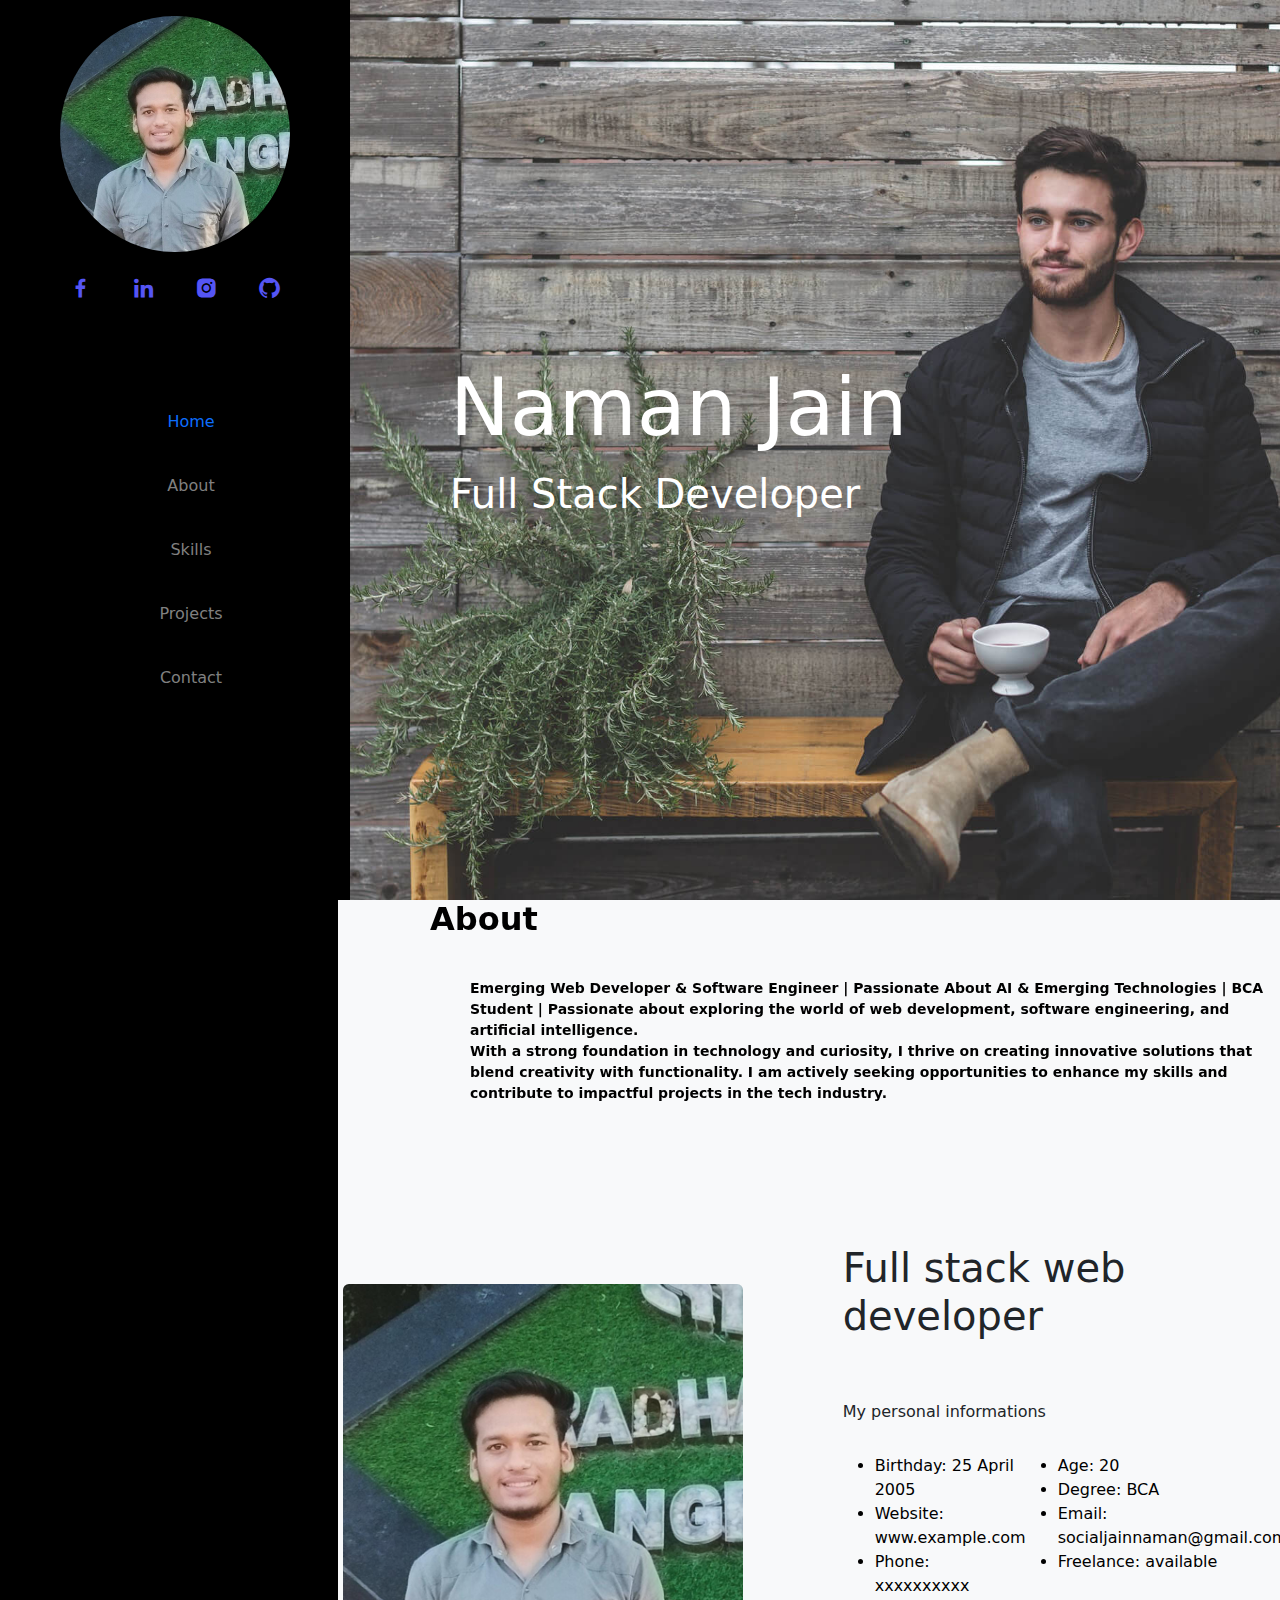
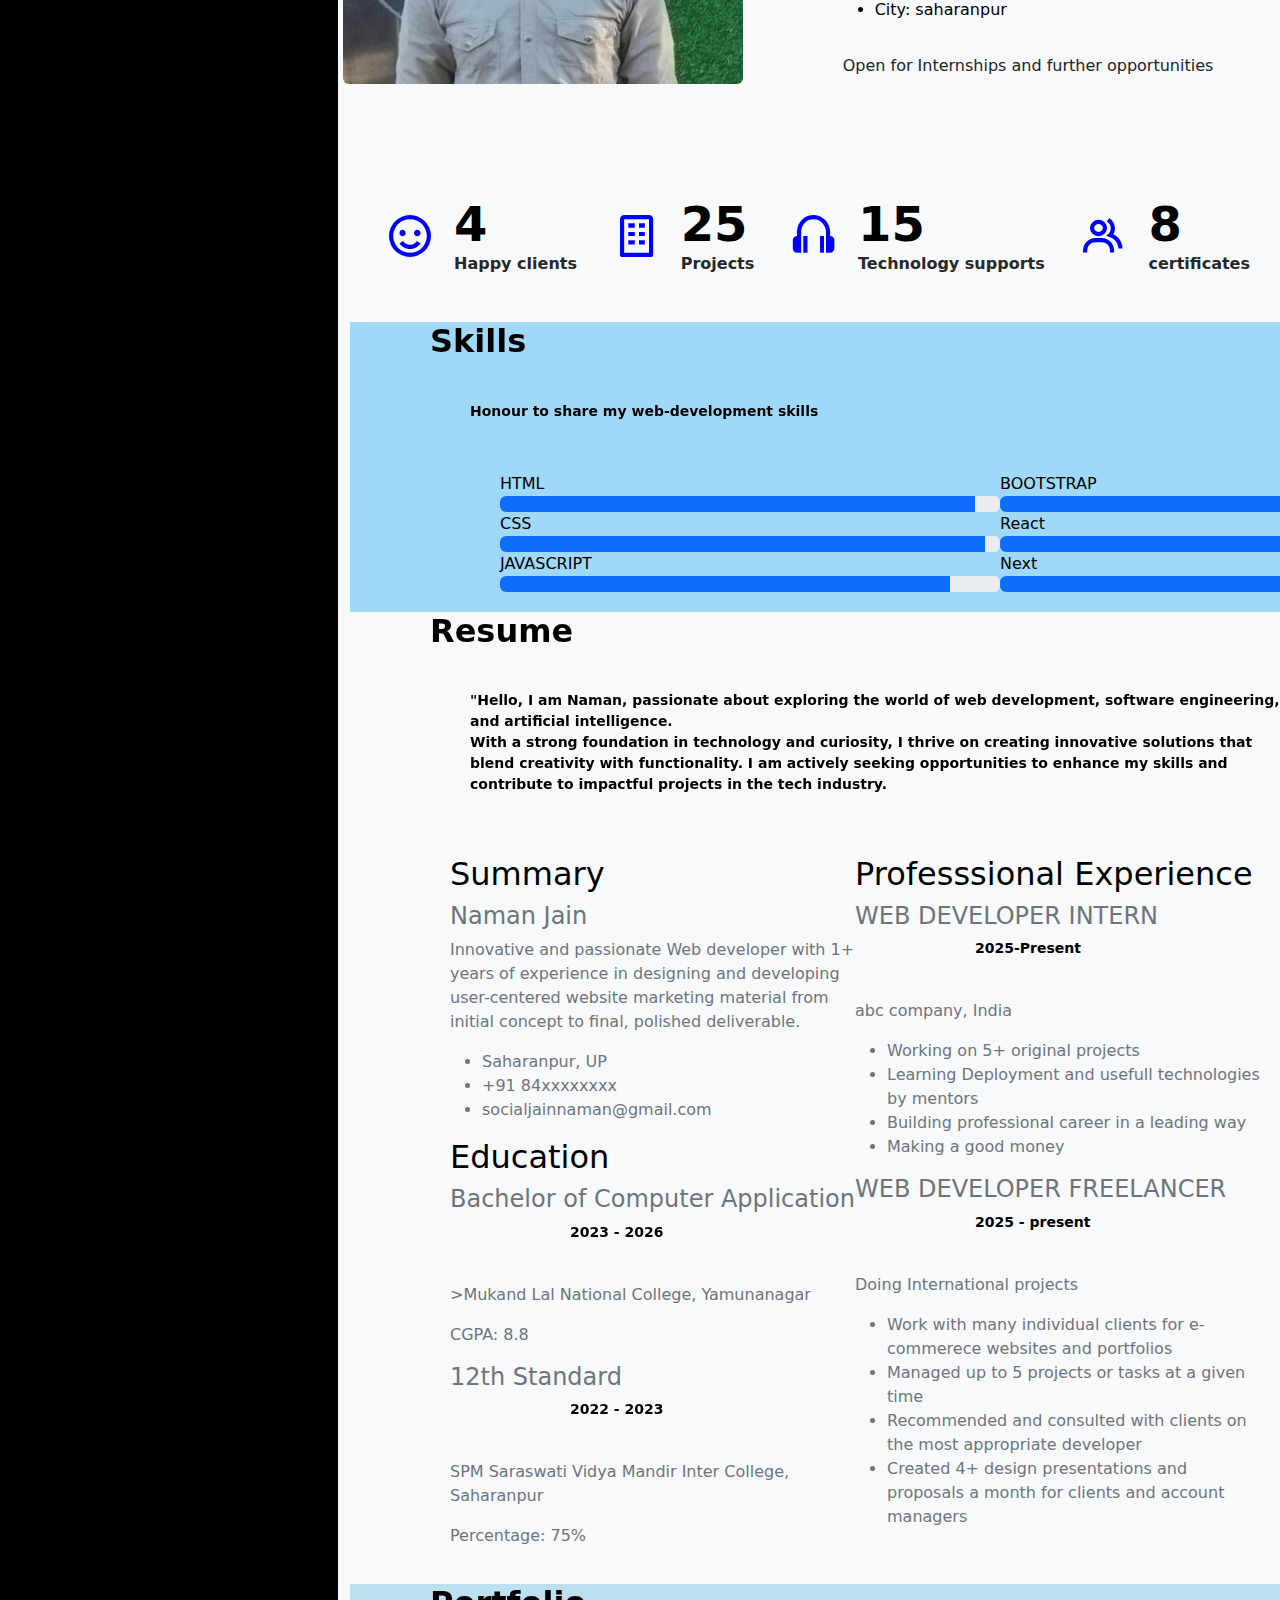
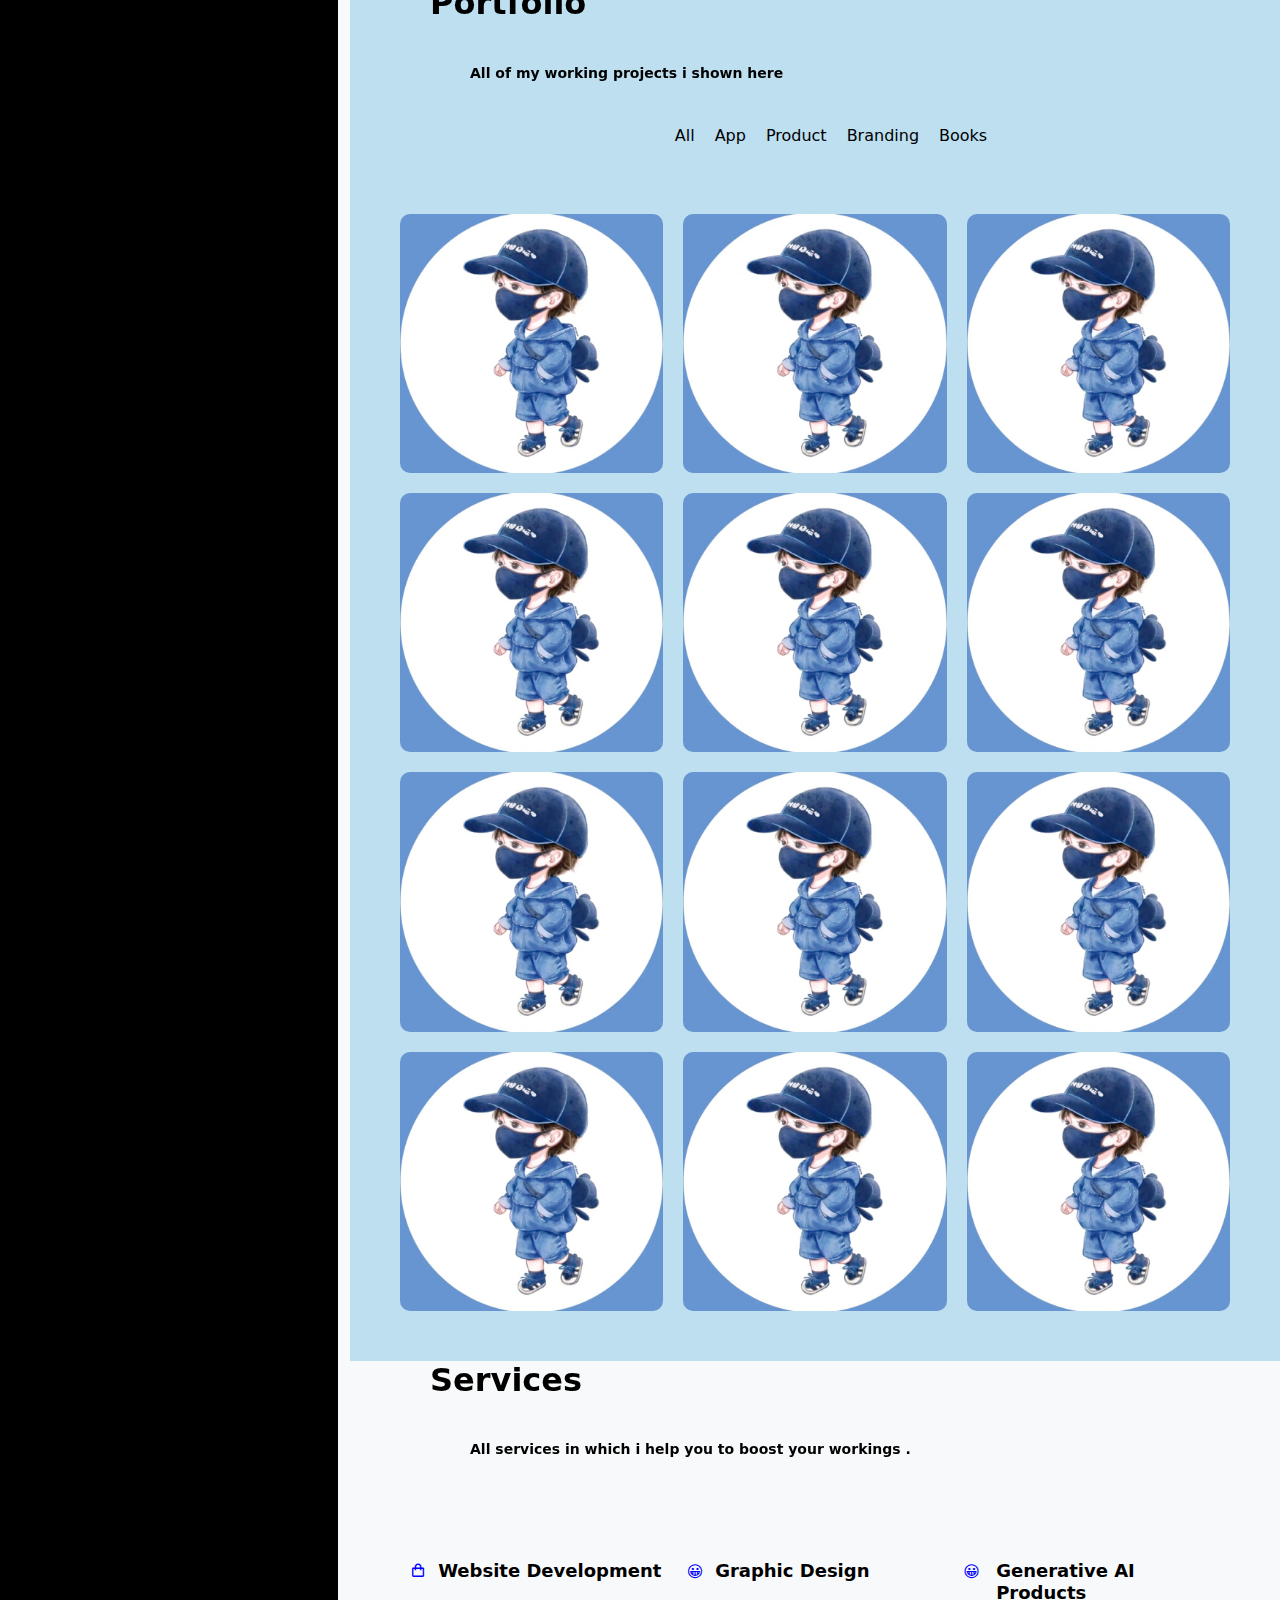
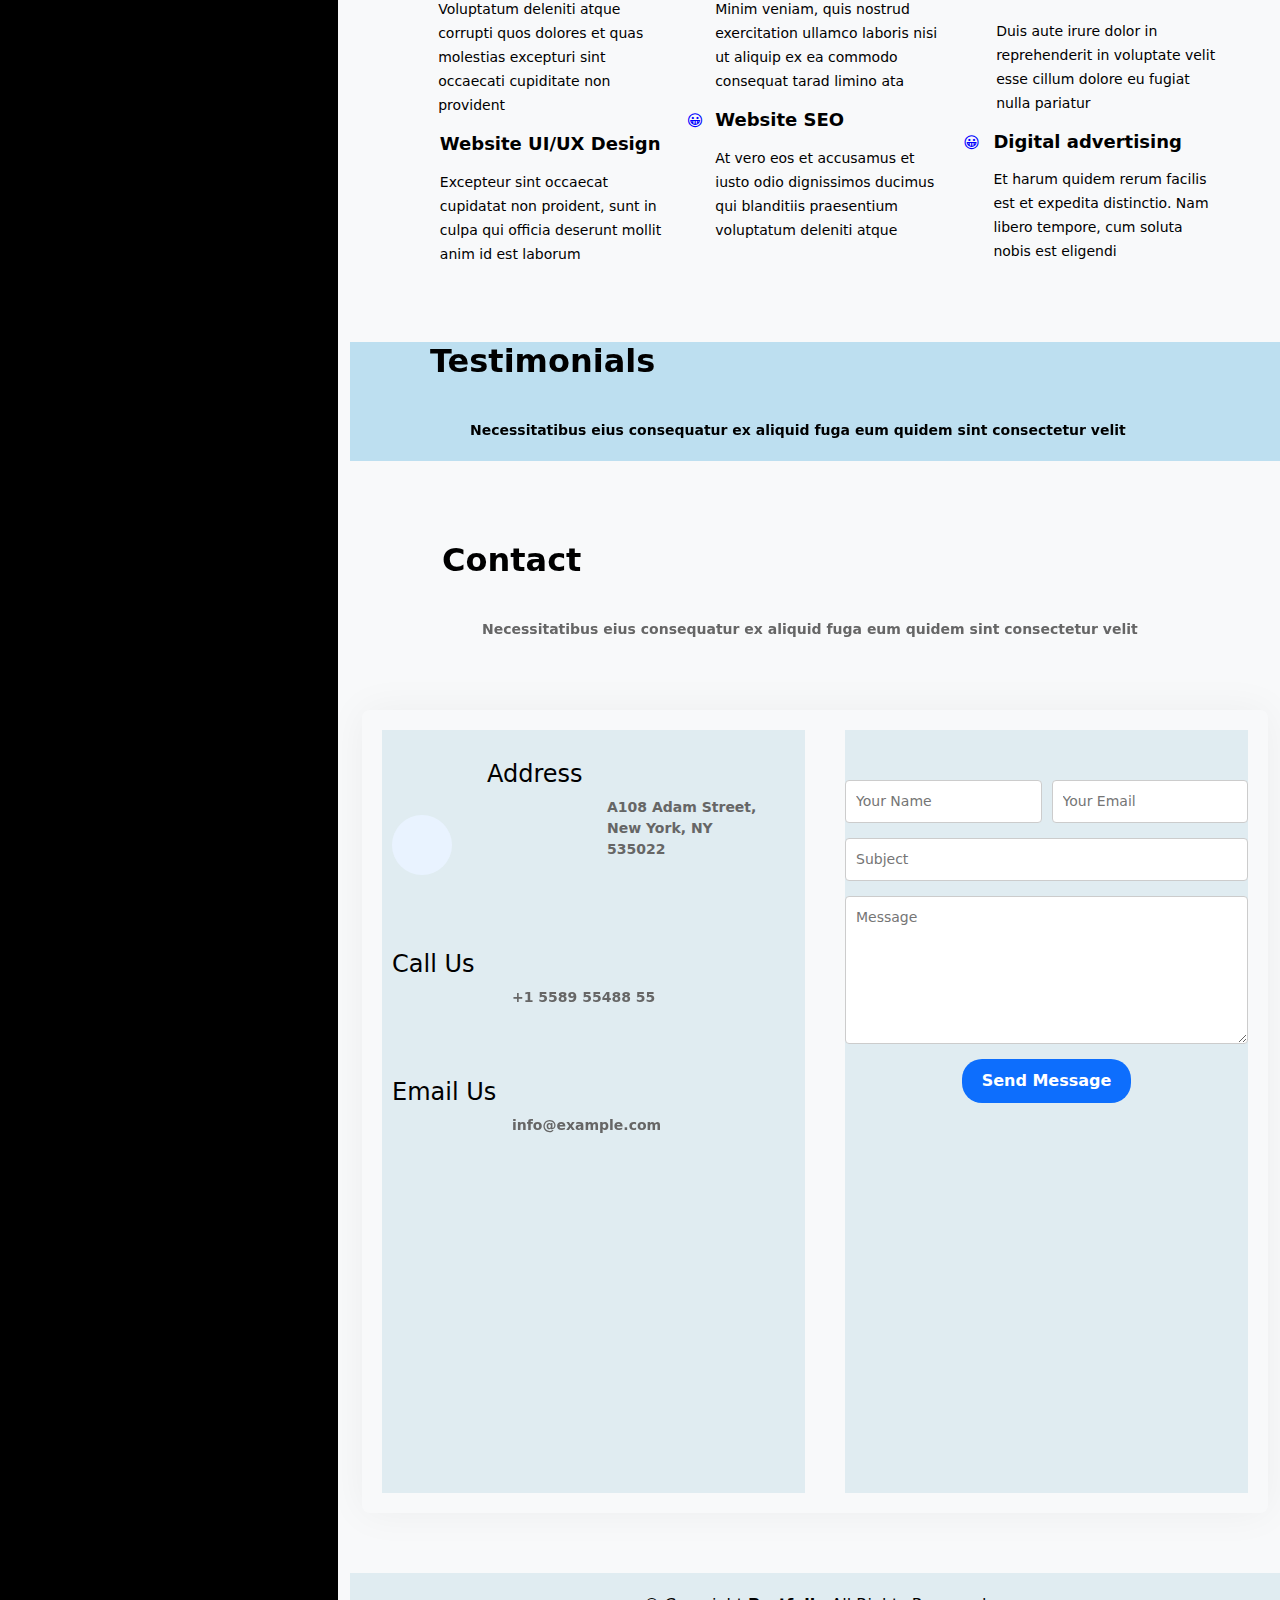
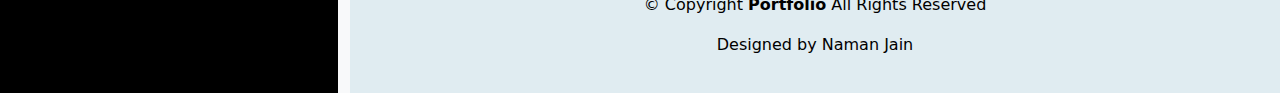
<file: index.html>
<!DOCTYPE html>
<html lang="en">

<head>
    <meta charset="UTF-8">
    <meta name="viewport" content="width=device-width, initial-scale=1.0">
    <title>Bootstrap</title>
    <link href='https://unpkg.com/boxicons@2.1.4/css/boxicons.min.css' rel='stylesheet'>
    <link href="https://cdn.jsdelivr.net/npm/bootstrap@5.3.3/dist/css/bootstrap.min.css" rel="stylesheet">
    <link rel="stylesheet" href="style.css">
</head>

<body>

    <div class="main row">
        <div class=" sidebar col-sm-2 p-3 bg-black text-white  min-vh-100 fixed-sidebar">
            <div class="side-container">
                <img src="crop.jpg" class="rounded-circle" alt="N" width="" height="236">
            </div>

            <div class=" social container mt-100 ">
                <a href="#"><i class='bx bxl-facebook'></i></a>
                <a href="#"><i class='bx bxl-linkedin'></i></a>
                <a href="#"><i class='bx bxl-instagram-alt'></i></a>
                <a href="#"><i class='bx bxl-github'></i></a>
            </div>
            <ul class="navlinks">
                <li><a class="col text-primary" href="#">Home</a></li>
                <li><a href="#">About</a></li>
                <li><a href="#">Skills</a></li>
                <li><a href="#">Projects</a></li>
                <li><a href="#">Contact</a></li>
            </ul>
        </div>
        <div class=" content container-fluid col-sm-10 bg-light">

            <section class="section-home min-vh-100 bg-info">
                <h1>Naman Jain</h1>
                <p>Full Stack Developer</p>
            </section>

            <section class="section-about min-vh-100 bg-light">
                <h1 class="section-title"> About</h1>
                <p class="about-para">Emerging Web Developer & Software Engineer | Passionate About AI & Emerging
                    Technologies | BCA Student | Passionate about exploring the world of web development, software
                    engineering, and artificial intelligence. <br>
                    With a strong foundation in technology and curiosity, I thrive on creating innovative solutions that
                    blend creativity with functionality.

                    I am actively seeking opportunities to enhance my skills and contribute to impactful projects in the
                    tech industry.
                </p>

                <div class="about-container d-flex mt-100px">
                    <div class="about-img col"><img src="crop.jpg" class="rounded" alt="N" width="400px" height="400px">
                    </div>
                    <div class="about-content">
                        <h1>Full stack web developer</h1>
                        <p>My personal informations
                        </p>
                        <div class="about-list d-grid text-black ">
                            <ul>
                                <li>Birthday: 25 April 2005</li>
                                <li>Website: www.example.com</li>
                                <li>Phone: xxxxxxxxxx</li>
                                <li>City: saharanpur</li>
                            </ul>
                            <ul>
                                <li>Age: 20</li>
                                <li>Degree: BCA</li>
                                <li>Email: socialjainnaman@gmail.com</li>
                                <li>Freelance: available</li>
                            </ul>
                        </div>
                        <p class="py-3">Open for Internships and further opportunities</p>
                    </div>
                </div>
                <div class="statics d-flex">
                    <div class="stat d-flex justify-content-center">
                        <div class="stat-icons">
                            <i class='bx  bx-smile'></i>
                        </div>
                        <div class="stat-data">
                            <h3>4</h3>
                            <p>Happy clients</p>
                        </div>
                    </div>
                    <div class="stat d-flex justify-content-center">
                        <div class="stat-icons">
                            <i class='bx  bx-building'></i>
                        </div>
                        <div class="stat-data">
                            <h3>25</h3>
                            <p>Projects</p>
                        </div>
                    </div>
                    <div class="stat d-flex justify-content-center">
                        <div class="stat-icons">
                            <i class='bx  bx-headphone'></i>
                        </div>
                        <div class="stat-data">
                            <h3>15</h3>
                            <p>Technology supports</p>
                        </div>
                    </div>
                    <div class="stat d-flex justify-content-center">
                        <div class="stat-icons">
                            <i class='bx  bx-group'></i>
                        </div>
                        <div class="stat-data">
                            <h3>8</h3>
                            <p>certificates</p>
                        </div>
                    </div>

                </div>
            </section>

            <section class="section-skills">
                <h1 class="section-title">Skills</h1>
                <p class="skill-para">Honour to share my web-development skills</p>

                <div class="skill-bars d-grid">
                    <div class="skill-bar-1">
                        <div class="skills">
                            <span>HTML</span>
                        </div>
                        <div class="progress">
                            <div class="progress-bar" style="width:95%">
                            </div>
                        </div>

                        <div class="skills">
                            <span>CSS</span>
                        </div>
                        <div class="progress">
                            <div class="progress-bar" style="width:97%">
                            </div>
                        </div>

                        <div class="skills">
                            <span>JAVASCRIPT</span>
                        </div>
                        <div class="progress">
                            <div class="progress-bar" style="width:90%">
                            </div>
                        </div>
                    </div>
                    <div class="skill-bar-2">
                        <div class="skills">
                            <span>BOOTSTRAP</span>
                        </div>
                        <div class="progress">
                            <div class="progress-bar" style="width:80%">
                            </div>
                        </div>

                        <div class="skills">
                            <span>React</span>
                        </div>
                        <div class="progress">
                            <div class="progress-bar" style="width:90%">
                            </div>
                        </div>

                        <div class="skills">
                            <span>Next</span>
                        </div>
                        <div class="progress">
                            <div class="progress-bar" style="width:60%">
                            </div>
                        </div>
                    </div>

                </div>
            </section>

            <section class="section-resume bg-light">
                <h1 class="section-title">Resume</h1>
                <p class="resume-para">"Hello, I am Naman, passionate about exploring the world of web development,
                    software engineering, and artificial intelligence. <br>
                    With a strong foundation in technology and curiosity, I thrive on creating innovative solutions that
                    blend creativity with functionality.

                    I am actively seeking opportunities to enhance my skills and contribute to impactful projects in the
                    tech industry.</p>

                <div class="resume-grid d-grid">
                    <div class="resume-left text-secondary">
                        <h2 class="resume-h2 text-black">Summary</h2>
                        <h4>Naman Jain</h4>
                        <p>Innovative and passionate Web developer with 1+ years of experience in designing and
                            developing user-centered website marketing material from initial concept to final, polished
                            deliverable.</p>
                        <ul>
                            <li>Saharanpur, UP</li>
                            <li>+91 84xxxxxxxx</li>
                            <li>socialjainnaman@gmail.com</li>
                        </ul>

                        <h2 class="resume-h2 text-black">Education</h2>
                        <h4>Bachelor of Computer Application</h4>
                        <p class="resume-para text-black">2023 - 2026</p>
                        <p>>Mukand Lal National College, Yamunanagar</p>
                        <p>CGPA: 8.8</p>

                        <h4>12th Standard</h4>
                        <p class="resume-para text-black">2022 - 2023</p>
                        <p>SPM Saraswati Vidya Mandir Inter College, Saharanpur</p>
                        <p>Percentage: 75%</p>
                    </div>
                    <div class="resume-right text-secondary">
                        <h2 class="resume-h2 text-black">Professsional Experience</h2>
                        <h4>WEB DEVELOPER INTERN</h4>
                        <p class="resume-para text-black">2025-Present</p>
                        <p>abc company, India</p>
                        <ul>
                            <li>Working on 5+ original projects</li>
                            <li>Learning Deployment and usefull technologies by mentors</li>
                            <li>Building professional  career in a leading way</li>
                            <li>Making a good money </li>
                        </ul>
                        <h4>WEB DEVELOPER FREELANCER</h4>
                        <P class="resume-para text-black">2025 - present</P>
                        <P>Doing International projects</P>
                        <ul>
                            <li>Work with many individual clients for e-commerece websites and portfolios</li>
                            <li>Managed up to 5 projects or tasks at a given time</li>
                            <li>Recommended and consulted with clients on the most appropriate developer</li>
                            <li>Created 4+ design presentations and proposals a month for clients and account managers
                            </li>
                        </ul>
                    </div>
                </div>
            </section>

            <section class="section-portfolio min-vh-100">
                <h1 class="section-title">Portfolio</h1>
                <p class="portfolio-para">All of my working projects i shown here</p>
                <ul>
                    <li><a href="#">All</a></li>
                    <li><a href="#">App</a></li>
                    <li><a href="#">Product</a></li>
                    <li><a href="#">Branding</a></li>
                    <li><a href="#">Books</a></li>
                </ul>

                <div class=" container project-images d-grid">
                    <div class="img-1"><img src="IMG_20220614_111235.jpg" alt="projects"></div>
                    <div class="img-2"><img src="IMG_20220614_111235.jpg" alt="projects"></div>
                    <div class="img-3"><img src="IMG_20220614_111235.jpg" alt="projects"></div>
                    <div class="img-4"><img src="IMG_20220614_111235.jpg" alt="projects"></div>
                    <div class="img-5"><img src="IMG_20220614_111235.jpg" alt="projects"></div>
                    <div class="img-6"><img src="IMG_20220614_111235.jpg" alt="projects"></div>
                    <div class="img-7"><img src="IMG_20220614_111235.jpg" alt="projects"></div>
                    <div class="img-8"><img src="IMG_20220614_111235.jpg" alt="projects"></div>
                    <div class="img-9"><img src="IMG_20220614_111235.jpg" alt="projects"></div>
                    <div class="img-10"><img src="IMG_20220614_111235.jpg" alt="projects"></div>
                    <div class="img-11"><img src="IMG_20220614_111235.jpg" alt="projects"></div>
                    <div class="img-12"><img src="IMG_20220614_111235.jpg" alt="projects"></div>
                </div>
            </section>

            <section class="section-services bg-light">
                <h1 class="section-title">Services</h1>
                <p class="service-para">All services in which i help you to boost your workings  .</p>

                <div class="service-grid d-grid">
                    <div class="grid-1 m-6px">
                        <div class="upper-grid d-flex m-4px">
                            <div class="service-icon"><i class='bx  bx-shopping-bag'></i> </div>
                            <div class="service-cont">
                                <h4>Website Development</h4>
                                <p>Voluptatum deleniti atque corrupti quos dolores et quas molestias excepturi sint
                                    occaecati cupiditate non provident</p>
                            </div>
                        </div>
                        <div class="lower-grid d-flex m-4px">
                            <div class="service-icon"><i class='bx  bx-keyframe-easy-ease'></i> </div>
                            <div class="service-cont">
                                <h4>Website UI/UX Design</h4>
                                <p>Excepteur sint occaecat cupidatat non proident, sunt in culpa qui officia deserunt
                                    mollit anim id est laborum</p>
                            </div>
                        </div>
                    </div>
                    <div class="grid-2 m-6px">
                        <div class="upper-grid d-flex m-4px">
                            <div class="service-icon">&#128512</div>
                            <div class="service-cont">
                                <h4>Graphic Design</h4>
                                <p>Minim veniam, quis nostrud exercitation ullamco laboris nisi ut aliquip ex ea commodo
                                    consequat tarad limino ata</p>
                            </div>
                        </div>
                        <div class="lower-grid d-flex m-4px">
                            <div class="service-icon">&#128512</div>
                            <div class="service-cont">
                                <h4>Website SEO</h4>
                                <p>At vero eos et accusamus et iusto odio dignissimos ducimus qui blanditiis praesentium
                                    voluptatum deleniti atque</p>
                            </div>
                        </div>
                    </div>
                    <div class="grid-3 m-6px">
                        <div class="upper-grid d-flex m-4px">
                            <div class="service-icon">&#128512</div>
                            <div class="service-cont">
                                <h4>Generative AI Products</h4>
                                <p>Duis aute irure dolor in reprehenderit in voluptate velit esse cillum dolore eu
                                    fugiat nulla pariatur</p>
                            </div>
                        </div>
                        <div class="lower-grid d-flex m-4px">
                            <div class="service-icon">&#128512</div>
                            <div class="service-cont">
                                <h4>Digital advertising</h4>
                                <p>Et harum quidem rerum facilis est et expedita distinctio. Nam libero tempore, cum
                                    soluta nobis est eligendi</p>
                            </div>
                        </div>
                    </div>
                </div>
            </section>

            <section class="section-testimonials">
                <h1 class="section-title">Testimonials</h1>
                <p class="testimonial-para">Necessitatibus eius consequatur ex aliquid fuga eum quidem sint consectetur
                    velit</p>
            </section>

            <section class="section-contact bg-light min-vh-100">
                <div class="container">
                    <h1 class="section-title">Contact</h1>
                    <p>Necessitatibus eius consequatur ex aliquid fuga eum quidem sint consectetur velit</p>

                    <div class="contact-box">
                        <div class="contact-info">
                            <div class="info-item">
                                <div class="info-icon">
                                    <i class="fas fa-map-marker-alt"></i>
                                </div>
                                <div class="info-detail">
                                    <h4>Address</h4>
                                    <p>A108 Adam Street, New York, NY 535022</p>
                                </div>
                            </div>
                            <div class="info-item">
                                <i class="fas fa-phone-alt"></i>
                                <div>
                                    <h4>Call Us</h4>
                                    <p>+1 5589 55488 55</p>
                                </div>
                            </div>
                            <div class="info-item">
                                <i class="fas fa-envelope"></i>
                                <div>
                                    <h4>Email Us</h4>
                                    <p>info@example.com</p>
                                </div>
                            </div>
                            <div class="map">
                                <iframe
                                    src="https://maps.google.com/maps?q=Downtown%20Conference%20Center&t=&z=13&ie=UTF8&iwloc=&output=embed"
                                    frameborder="0" allowfullscreen></iframe>
                            </div>
                        </div>

                        <div class="contact-form">
                            <form>
                                <div class="form-group">
                                    <input type="text" placeholder="Your Name">
                                    <input type="email" placeholder="Your Email">
                                </div>
                                <input type="text" placeholder="Subject" class="full-width">
                                <textarea rows="6" placeholder="Message" class="full-width"></textarea>
                                <button type="submit">Send Message</button>
                            </form>
                        </div>
                    </div>
                </div>
            </section>

            <footer>
                <p>© Copyright <b>Portfolio</b> All Rights Reserved</p>
                <p>Designed by Naman Jain</p>
            </footer>


        </div>

</body>

</html>
</file>
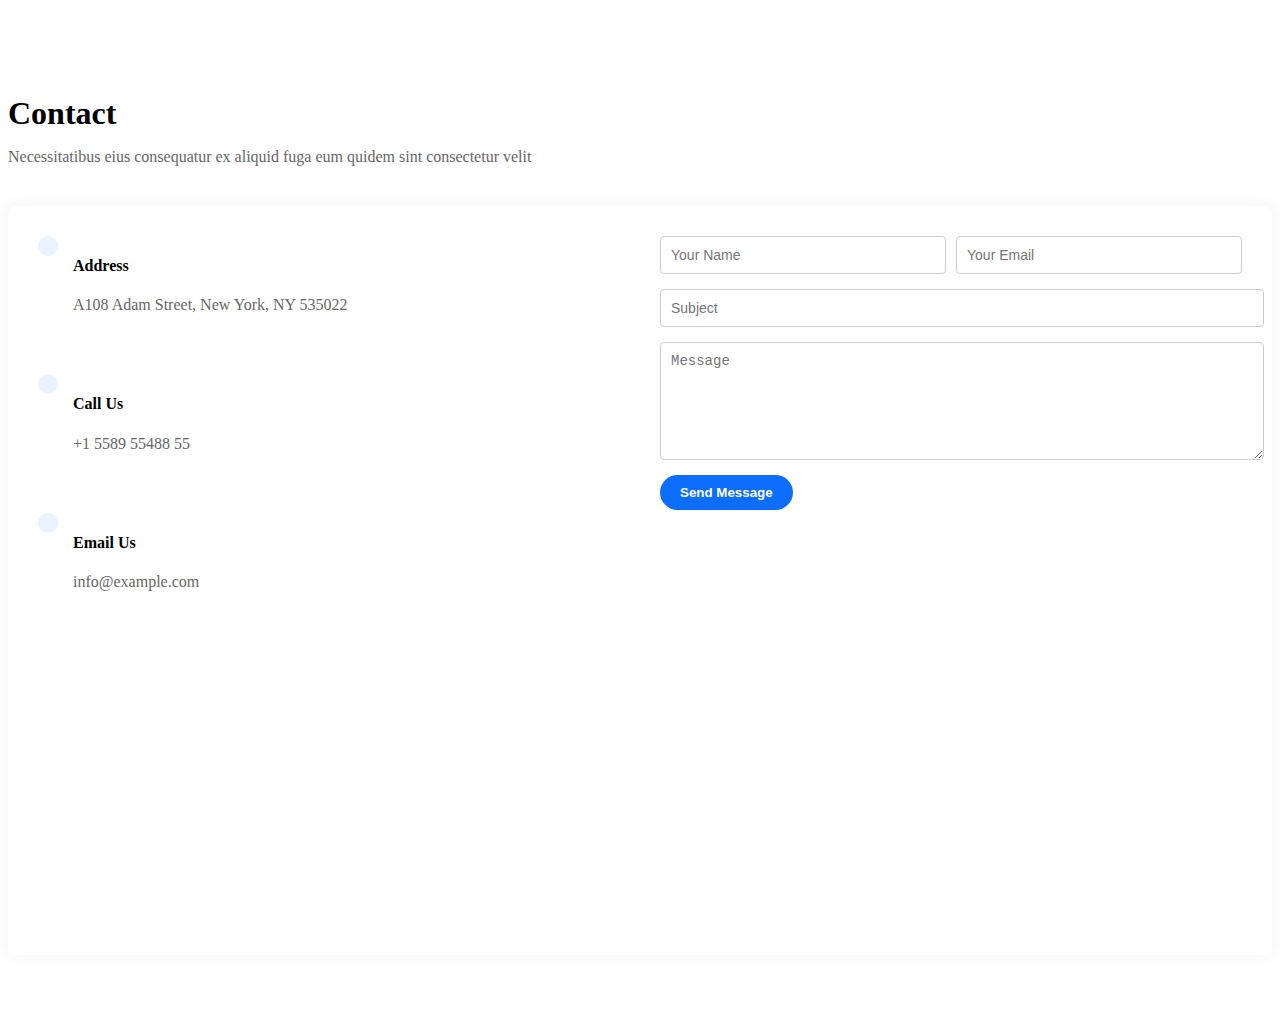
<file: c.html>
<!DOCTYPE html>
<html lang="en">
<head>
    <meta charset="UTF-8">
    <meta name="viewport" content="width=device-width, initial-scale=1.0">
    <title>Document</title>
</head>
<style>
    .contact-section {
  padding: 60px 0;
  background: #fff;
}

.contact-section h2 {
  font-size: 32px;
  font-weight: 700;
  margin-bottom: 10px;
}

.contact-section p {
  font-size: 16px;
  color: #666;
  margin-bottom: 40px;
}

.contact-box {
  display: flex;
  flex-wrap: wrap;
  gap: 40px;
  background: #fff;
  padding: 30px;
  box-shadow: 0 0 20px rgba(0,0,0,0.05);
  border-radius: 8px;
}

.contact-info {
  flex: 1;
  min-width: 300px;
}

.info-item {
  display: flex;
  align-items: flex-start;
  margin-bottom: 20px;
}

.info-item i {
  font-size: 24px;
  color: #0d6efd;
  margin-right: 15px;
  background: #e9f3ff;
  padding: 10px;
  border-radius: 50%;
}

.map iframe {
  width: 100%;
  height: 250px;
  border: 0;
  margin-top: 20px;
}

.contact-form {
  flex: 1;
  min-width: 300px;
}

.contact-form form {
  display: flex;
  flex-direction: column;
  gap: 15px;
}

.form-group {
  display: flex;
  gap: 10px;
}

.form-group input {
  flex: 1;
}

input, textarea {
  padding: 10px;
  font-size: 14px;
  border: 1px solid #ccc;
  border-radius: 4px;
}

.full-width {
  width: 100%;
}

button {
  background: #0d6efd;
  color: white;
  padding: 10px 20px;
  border: none;
  font-weight: bold;
  border-radius: 20px;
  cursor: pointer;
  width: fit-content;
  align-self: flex-start;
}

button:hover {
  background: #0b5ed7;
}

</style>
<body>
    
<section class="contact-section">
  <div class="container">
    <h2>Contact</h2>
    <p>Necessitatibus eius consequatur ex aliquid fuga eum quidem sint consectetur velit</p>

    <div class="contact-box">
      <div class="contact-info">
        <div class="info-item">
          <i class="fas fa-map-marker-alt"></i>
          <div>
            <h4>Address</h4>
            <p>A108 Adam Street, New York, NY 535022</p>
          </div>
        </div>
        <div class="info-item">
          <i class="fas fa-phone-alt"></i>
          <div>
            <h4>Call Us</h4>
            <p>+1 5589 55488 55</p>
          </div>
        </div>
        <div class="info-item">
          <i class="fas fa-envelope"></i>
          <div>
            <h4>Email Us</h4>
            <p>info@example.com</p>
          </div>
        </div>
        <div class="map">
          <iframe src="https://maps.google.com/maps?q=Downtown%20Conference%20Center&t=&z=13&ie=UTF8&iwloc=&output=embed" frameborder="0" allowfullscreen></iframe>
        </div>
      </div>

      <div class="contact-form">
        <form>
          <div class="form-group">
            <input type="text" placeholder="Your Name">
            <input type="email" placeholder="Your Email">
          </div>
          <input type="text" placeholder="Subject" class="full-width">
          <textarea rows="6" placeholder="Message" class="full-width"></textarea>
          <button type="submit">Send Message</button>
        </form>
      </div>
    </div>
  </div>
</section>
</body>
</html>
</file>
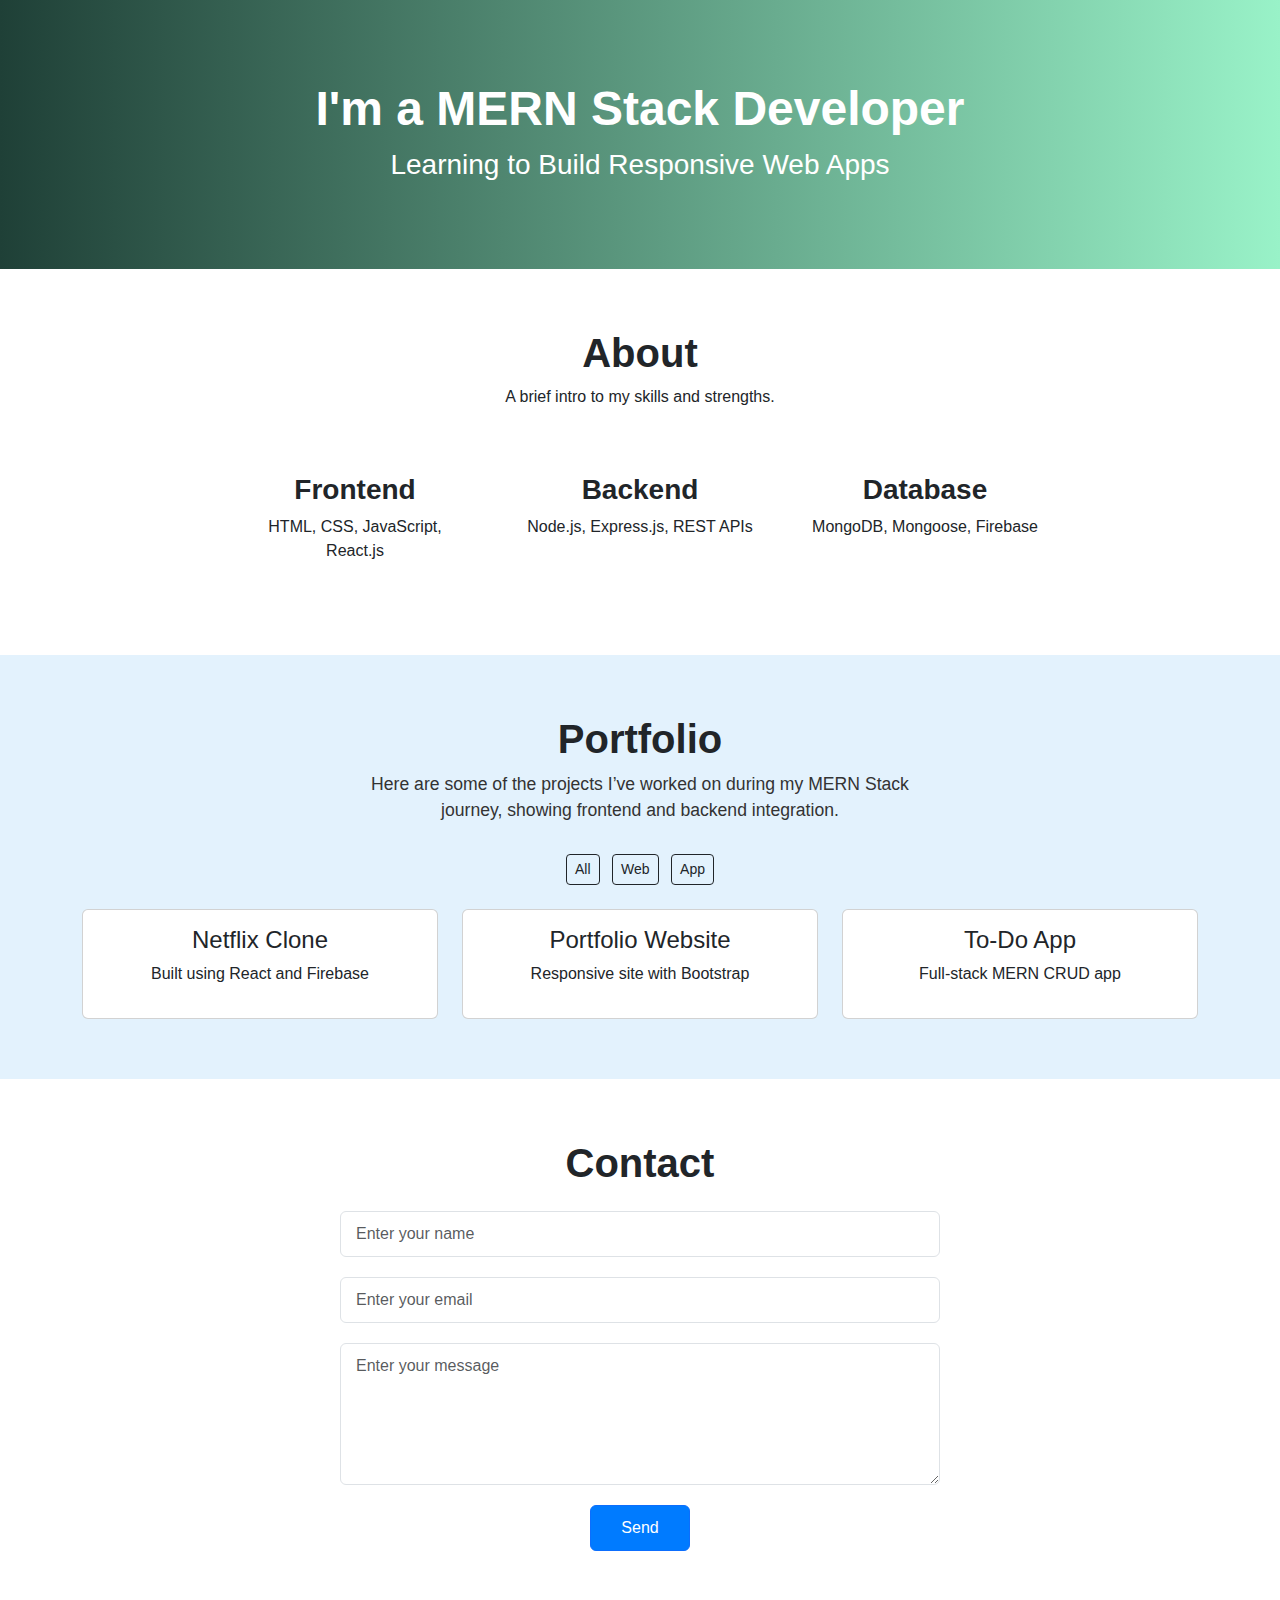
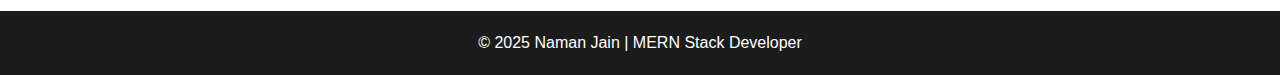
<file: cgpt.html>
<!DOCTYPE html>
<html lang="en">
<head>
  <meta charset="UTF-8">
  <meta name="viewport" content="width=device-width, initial-scale=1.0">
  <title>MERN Developer Portfolio</title>
  <!-- Bootstrap 5 CDN -->
  <link href="https://cdn.jsdelivr.net/npm/bootstrap@5.3.3/dist/css/bootstrap.min.css" rel="stylesheet">
  <!-- Custom Styles -->
  <style>
    /* General */
    body {
      font-family: 'Segoe UI', sans-serif;
      background-color: #f5f5f5;
      margin: 0;
      padding: 0;
    }

    h1, h2, h3 {
      font-weight: bold;
    }

    section {
      padding: 60px 0;
    }

    .text-center {
      text-align: center;
    }

    /* Home Section */
    .home {
      background: linear-gradient(to right, #1f4037, #99f2c8);
      color: white;
      padding: 80px 20px;
    }

    .home h1 {
      font-size: 3rem;
      margin-bottom: 10px;
    }

    .home h3 {
      font-weight: 400;
    }

    /* About Section */
    .about {
      background-color: #ffffff;
    }

    .about .card {
      border: none;
      transition: transform 0.3s ease;
    }

    .about .card:hover {
      transform: translateY(-5px);
      box-shadow: 0 8px 20px rgba(0, 0, 0, 0.1);
    }

    /* Portfolio Section */
    .portfolio {
      background-color: #e3f2fd;
    }

    .portfolio-para {
      max-width: 600px;
      margin: 0 auto 30px;
      font-size: 1.1rem;
      color: #333;
    }

    /* Contact Section */
    .contact {
      background-color: #fff;
    }

    .contact .form-control {
      margin-bottom: 20px;
      padding: 10px 15px;
    }

    .contact .btn-primary {
      background-color: #007bff;
      padding: 10px 30px;
    }

    /* Footer */
    .footer {
      background-color: #1c1c1c;
      color: white;
      text-align: center;
      padding: 20px 0;
    }

    @media (max-width: 768px) {
      .home h1 {
        font-size: 2.2rem;
      }
    }
  </style>
</head>
<body>

  <!-- Home Section -->
  <section class="home text-center">
    <div class="container">
      <h1>I'm a MERN Stack Developer</h1>
      <h3>Learning to Build Responsive Web Apps</h3>
    </div>
  </section>

  <!-- About Section -->
  <section class="about">
    <div class="container text-center">
      <h1>About</h1>
      <p class="mb-5">A brief intro to my skills and strengths.</p>
      <div class="row g-4 justify-content-center">
        <div class="col-md-3">
          <div class="card p-3">
            <h3>Frontend</h3>
            <p>HTML, CSS, JavaScript, React.js</p>
          </div>
        </div>
        <div class="col-md-3">
          <div class="card p-3">
            <h3>Backend</h3>
            <p>Node.js, Express.js, REST APIs</p>
          </div>
        </div>
        <div class="col-md-3">
          <div class="card p-3">
            <h3>Database</h3>
            <p>MongoDB, Mongoose, Firebase</p>
          </div>
        </div>
      </div>
    </div>
  </section>

  <!-- Portfolio Section -->
  <section class="portfolio text-center">
    <div class="container">
      <h1>Portfolio</h1>
      <p class="portfolio-para">Here are some of the projects I’ve worked on during my MERN Stack journey, showing frontend and backend integration.</p>
      <ul class="list-inline mb-4">
        <li class="list-inline-item"><a href="#" class="btn btn-outline-dark btn-sm">All</a></li>
        <li class="list-inline-item"><a href="#" class="btn btn-outline-dark btn-sm">Web</a></li>
        <li class="list-inline-item"><a href="#" class="btn btn-outline-dark btn-sm">App</a></li>
      </ul>
      <!-- Example Projects (You can replace these with your own) -->
      <div class="row g-4">
        <div class="col-md-4">
          <div class="card p-3">
            <h4>Netflix Clone</h4>
            <p>Built using React and Firebase</p>
          </div>
        </div>
        <div class="col-md-4">
          <div class="card p-3">
            <h4>Portfolio Website</h4>
            <p>Responsive site with Bootstrap</p>
          </div>
        </div>
        <div class="col-md-4">
          <div class="card p-3">
            <h4>To-Do App</h4>
            <p>Full-stack MERN CRUD app</p>
          </div>
        </div>
      </div>
    </div>
  </section>

  <!-- Contact Section -->
  <section class="contact">
    <div class="container">
      <h1 class="text-center mb-4">Contact</h1>
      <form class="mx-auto" style="max-width: 600px;">
        <input type="text" class="form-control" placeholder="Enter your name" required>
        <input type="email" class="form-control" placeholder="Enter your email" required>
        <textarea class="form-control" rows="5" placeholder="Enter your message" required></textarea>
        <div class="text-center mt-3">
          <button type="submit" class="btn btn-primary">Send</button>
        </div>
      </form>
    </div>
  </section>

  <!-- Footer -->
  <footer class="footer">
    <p class="mb-0">© 2025 Naman Jain | MERN Stack Developer</p>
  </footer>

  <!-- Bootstrap JS -->
  <script src="https://cdn.jsdelivr.net/npm/bootstrap@5.3.3/dist/js/bootstrap.bundle.min.js"></script>
</body>
</html>
</file>
<file: style.css>
* {
    margin: 0;
    padding: 0;
    /* font-family: "Poppins", serif; */
    box-sizing: border-box;
}

body {
    background-color: black;
    overflow-x: hidden;
}

.sidebar {
    position: fixed;
    top: 0;
    bottom: 0;
    left: 0;
    padding: 20px;
    width: 350px;
}

.side-container {
    text-align: center;
}

.content {
    margin-left: 350px;
    width: calc(100% - 350px);
    /* Fix responsive layout */
}

.section-home {
    display: flex;
    flex-direction: column;
    justify-content: center;
    background: url('hero-bg.jpg') no-repeat center;
    background-size: cover;
    /* margin-left: 100px; */
}

.section-home h1 {
    font-size: 80px;
    margin-left: 100px;
    color: white;
}

.section-home p {
    font-size: 40px;
    margin-left: 100px;
    color: white;
}

.social {
    margin-top: 20px;
    text-align: center;
    font-size: 25px;
}

.social a {
    margin: 10px;
    padding: 5px;
    text-decoration: none;
    color: rgb(85, 85, 245);
}

.social a:hover {
    color: blue;
}

.navlinks {
    margin-top: 100px;
    text-align: center;
}

.navlinks li {
    margin-top: 40px;
    list-style-type: none;
}

.navlinks a {
    text-decoration: none;
    color: gray;
}

.navlinks:nth-child(1) {
    color: blue;
}

.navlinks a:hover {
    color: blue;
}

.section-title {
    font-size: 32px;
    font-weight: 700;
    margin-bottom: 20px;
    padding-bottom: 20px;
    position: relative;
    padding-left: 20px;
    margin-left: 60px;
    color: black;
}

.about-para {
    font-size: 14px;
    font-weight: 700;
    margin-bottom: 20px;
    padding-bottom: 20px;
    position: relative;
    padding-left: 20px;
    margin-left: 100px;
    color: black;
}

.about-container {
    margin-top: 120px;
    justify-content: center;
    align-items: center;
    margin-left: 80px;
    margin-right: 80px;
}

.about-img {
    margin-right: 100px;
    text-align: center;
    width: 300px;
}

.about-content {
    margin-left: 100px;
}

.about-content h1 {
    margin-bottom: 60px;
}

.about-content p {
    margin-bottom: 30px;
}

.about-list {
    grid-template-columns: 1fr 1fr;
}

.statics {
    justify-content: space-between;
    align-items: center;
    margin-top: 50px;
    padding: 30px;
}

.statics .stat-icons {
    width: 60px;
    height: 60px;
    margin-right: 14px;
    text-align: center;
    padding: 0px;
    color: blue;
    font-size: 50px;
}

.statics .stat-data h3 {
    font-size: 48px;
    color: black;
    line-height: 40px;
    display: block;
    font-weight: 700;
    margin-left: 0px;
}

.statics .stat-data p {
    color: #272829;
    font-weight: bolder;
    font-size: 16px;
    margin-bottom: 16px;
}

.section-skills {
    background-color: #9fd9f7;
}

.skill-para {
    font-size: 14px;
    font-weight: 700;
    margin-bottom: 20px;
    padding-bottom: 10px;
    position: relative;
    padding-left: 20px;
    margin-left: 100px;
    color: black;
}

.skill-bars {
    grid-template-columns: 1fr 1fr;
    margin-left: 130px;
    padding: 20px;
}

.skill-bar-1 {
    width: 500px;
}

.skills {
    color: black;
}

.skill-bar-2 {
    width: 500px;
}

.resume-para {
    font-size: 14px;
    font-weight: 700;
    margin-bottom: 20px;
    padding-bottom: 20px;
    padding-left: 20px;
    margin-left: 100px;
    position: relative;
    color: black;
}

.resume-grid {
    grid-template-columns: 1fr 1fr;
    margin-left: 80px;
    padding: 20px;
}

.section-portfolio {
    background-color: #bddff0;
}

.portfolio-para {
    font-size: 14px;
    font-weight: 700;
    margin-bottom: 20px;
    padding-bottom: 20px;
    position: relative;
    padding-left: 20px;
    margin-left: 100px;
    color: black;
}

.section-portfolio ul {
    display: flex;
    justify-content: center;
    align-items: center;
    list-style-type: none;
    gap: 20px;
}

.section-portfolio ul a {
    text-decoration: none;
    color: black;
}

.section-portfolio ul a:hover {
    color: blue;
}

.project-images {
    grid-template-columns: repeat(3, 1fr);
    gap: 20px;
    padding: 50px;
    justify-items: center;
    align-items: center;
    background-color: #bddff0;
}

.project-images div {
    overflow: hidden;
    border-radius: 10px;
    border: none;
}

.project-images img {
    width: 100%;
    height: auto;
    border: none;
    transition: transform 0.4s ease;
    display: block;
}

.project-images img:hover {
    transform: scale(1.2);
    opacity: 0.6;
    border: none;
}

.service-para {
    font-size: 14px;
    font-weight: 700;
    margin-bottom: 20px;
    padding-bottom: 20px;
    position: relative;
    padding-left: 20px;
    margin-left: 100px;
    color: black;
}

.service-grid {
    grid-template-columns: repeat(3, 1fr);
    gap: 20px;
    padding: 60px;
    justify-items: center;
}

.service-icon {
    width: 100px;
    height: 100px;
    color: blue;
}

.service-cont h4 {
    font-weight: 700;
    margin-bottom: 15px;
    font-size: 18px;
    color: black;
}

.service-cont p {
    line-height: 24px;
    font-size: 14px;
    color: black;
}

.section-testimonials {
    background-color: #bddff0;
}

.testimonial-para {
    font-size: 14px;
    font-weight: 700;
    margin-bottom: 20px;
    padding-bottom: 20px;
    position: relative;
    padding-left: 20px;
    margin-left: 100px;
    color: black;
}

.section-contact {
    padding: 60px 0;
}

.section-contact p {
    color: #666;
    margin-bottom: 20px;
    font-size: 14px;
    font-weight: 700;
    padding-bottom: 50px;
    position: relative;
    padding-left: 20px;
    margin-left: 100px;
}

.contact-box {
    display: flex;
    flex-wrap: wrap;
    gap: 40px;
    padding: 20px;
    box-shadow: 0 0 40px rgba(0, 0, 0, 0.05);
    border-radius: 8px;
}

.contact-info {
    flex: 1;
    min-width: 300px;
    background-color: #e0ecf1;
    padding: 10px;
}

.info-item {
    display: flex;
    align-items: center;
    color: black;
}

.info-icon {
    font-size: 28px;
    color: #0d6efd;
    margin-right: 15px;
    background: #e9f3ff;
    padding: 30px;
    border-radius: 50%;
}

.info-detail {
    font-size: 28px;
    margin: 20px;
}

.map iframe {
    width: 100%;
    height: 250px;
    border: 0;
    margin-top: 20px;
}

.contact-form {
    flex: 1;
    min-width: 300px;
    background-color: #e0ecf1;
}

.contact-form form {
    display: flex;
    flex-direction: column;
    gap: 15px;
    margin-top: 50px;
}

.form-group {
    display: flex;
    gap: 10px;
}

.form-group input {
    flex: 1;
}

input,
textarea {
    padding: 10px;
    font-size: 14px;
    border: 1px solid #ccc;
    border-radius: 4px;
}

.full-width {
    width: 100%;
}

button {
    background: #0d6efd;
    color: white;
    padding: 10px 20px;
    border: none;
    font-weight: bold;
    border-radius: 20px;
    cursor: pointer;
    width: fit-content;
    align-self: center;
}

button:hover {
    background: #0b5ed7;
}

footer {
    background-color: #e0ecf1;
    color: black;
    text-align: center;
    padding: 20px;
}

@media (max-width: 768px) {
    .content {
        margin-left: 0;
        width: 100%;
    }

    .sidebar {
        position: relative;
        width: 100%;
        min-height: auto;
    }

    .resume-grid,
    .skill-bars,
    .statics,
    .about-container,
    .service-grid,
    .contact-box {
        grid-template-columns: 1fr !important;
        flex-direction: column !important;
        margin-left: 0 !important;
    }
}
</file>
